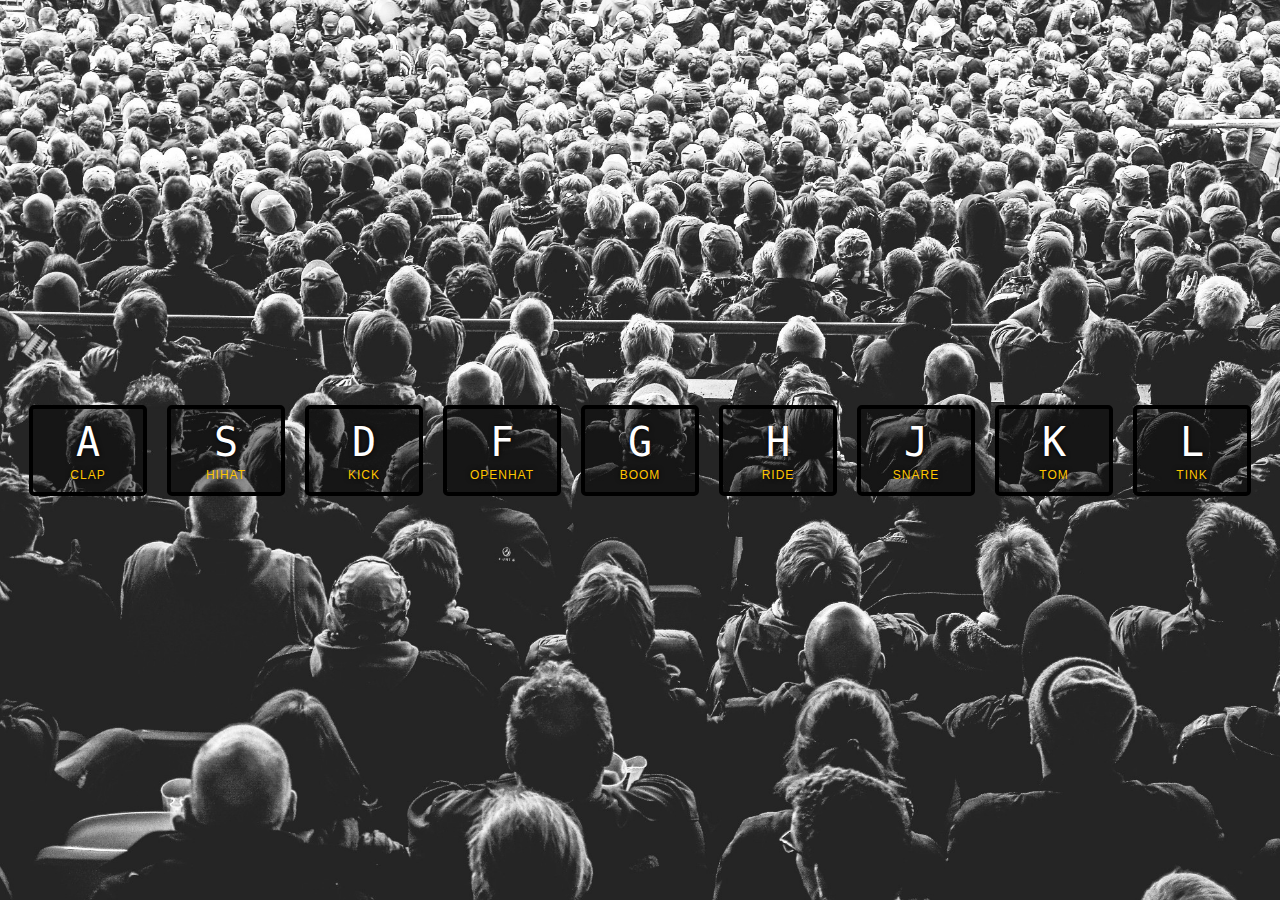
<file: day-1/index.html>
<!DOCTYPE html>
<html lang="en">
  <head>
    <meta charset="UTF-8" />
    <meta http-equiv="X-UA-Compatible" content="IE=edge" />
    <meta name="viewport" content="width=device-width, initial-scale=1.0" />
    <title>JS 30 | Day 1</title>
    <link rel="stylesheet" href="./style.css" />
  </head>
  <body>
    <div class="keys">
      <div data-key="65" class="key">
        <kbd>A</kbd>
        <span class="sound">clap</span>
      </div>
      <div data-key="83" class="key">
        <kbd>S</kbd>
        <span class="sound">hihat</span>
      </div>
      <div data-key="68" class="key">
        <kbd>D</kbd>
        <span class="sound">kick</span>
      </div>
      <div data-key="70" class="key">
        <kbd>F</kbd>
        <span class="sound">openhat</span>
      </div>
      <div data-key="71" class="key">
        <kbd>G</kbd>
        <span class="sound">boom</span>
      </div>
      <div data-key="72" class="key">
        <kbd>H</kbd>
        <span class="sound">ride</span>
      </div>
      <div data-key="74" class="key">
        <kbd>J</kbd>
        <span class="sound">snare</span>
      </div>
      <div data-key="75" class="key">
        <kbd>K</kbd>
        <span class="sound">tom</span>
      </div>
      <div data-key="76" class="key">
        <kbd>L</kbd>
        <span class="sound">tink</span>
      </div>
    </div>

    <audio data-key="65" src="sounds/clap.wav"></audio>
    <audio data-key="83" src="sounds/hihat.wav"></audio>
    <audio data-key="68" src="sounds/kick.wav"></audio>
    <audio data-key="70" src="sounds/openhat.wav"></audio>
    <audio data-key="71" src="sounds/boom.wav"></audio>
    <audio data-key="72" src="sounds/ride.wav"></audio>
    <audio data-key="74" src="sounds/snare.wav"></audio>
    <audio data-key="75" src="sounds/tom.wav"></audio>
    <audio data-key="76" src="sounds/tink.wav"></audio>

    <script src="./script.js"></script>
  </body>
</html>
</file>
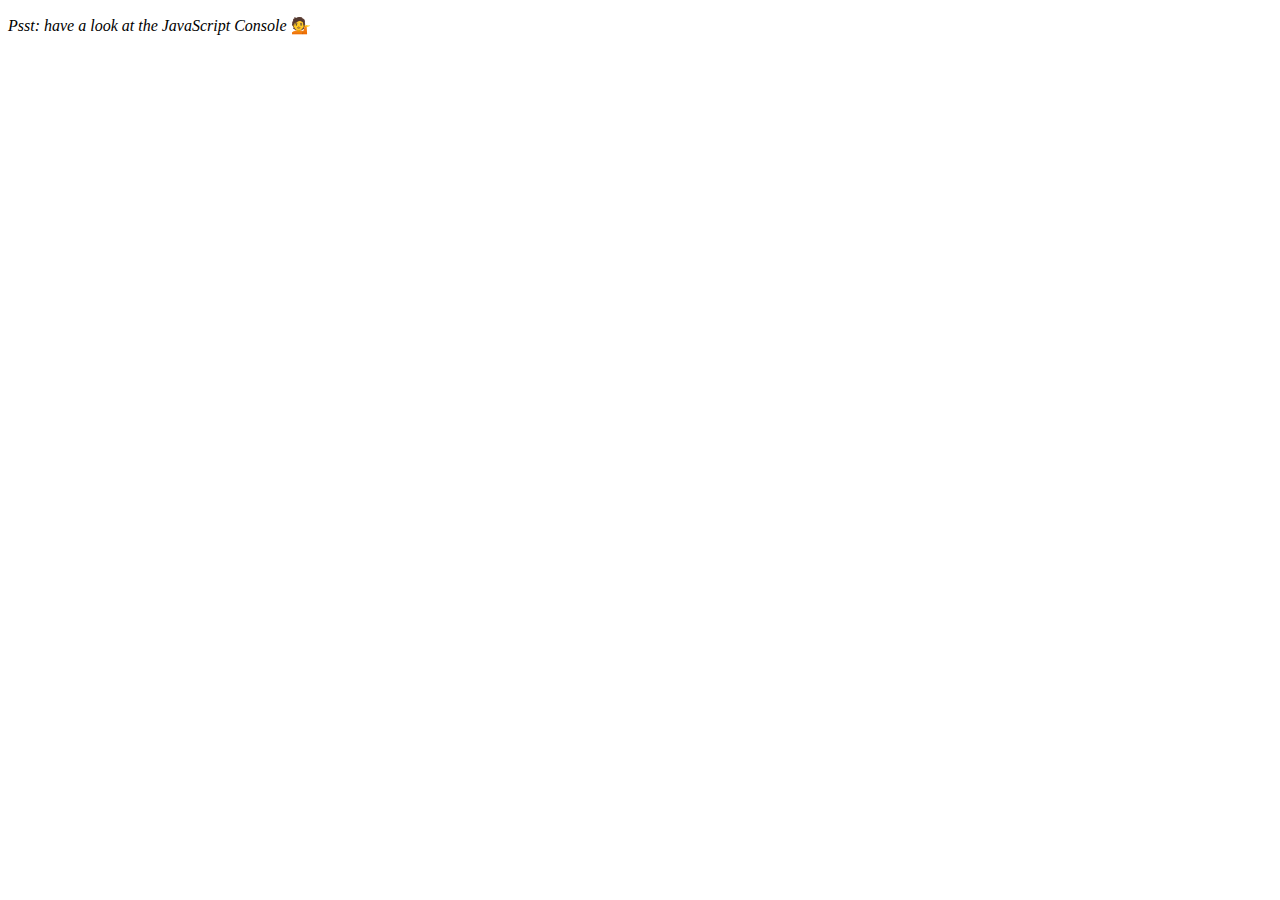
<file: day-4/index.html>
<!DOCTYPE html>
<html lang="en">
  <head>
    <meta charset="UTF-8" />
    <title>Array Cardio 💪</title>
  </head>
  <body>
    <p><em>Psst: have a look at the JavaScript Console</em> 💁</p>
    <script>
      // Get your shorts on - this is an array workout!
      // ## Array Cardio Day 1

      // Some data we can work with

      const inventors = [
        { first: "Albert", last: "Einstein", year: 1879, passed: 1955 },
        { first: "Isaac", last: "Newton", year: 1643, passed: 1727 },
        { first: "Galileo", last: "Galilei", year: 1564, passed: 1642 },
        { first: "Marie", last: "Curie", year: 1867, passed: 1934 },
        { first: "Johannes", last: "Kepler", year: 1571, passed: 1630 },
        { first: "Nicolaus", last: "Copernicus", year: 1473, passed: 1543 },
        { first: "Max", last: "Planck", year: 1858, passed: 1947 },
        { first: "Katherine", last: "Blodgett", year: 1898, passed: 1979 },
        { first: "Ada", last: "Lovelace", year: 1815, passed: 1852 },
        { first: "Sarah E.", last: "Goode", year: 1855, passed: 1905 },
        { first: "Lise", last: "Meitner", year: 1878, passed: 1968 },
        { first: "Hanna", last: "Hammarström", year: 1829, passed: 1909 },
      ];

      const people = [
        "Bernhard, Sandra",
        "Bethea, Erin",
        "Becker, Carl",
        "Bentsen, Lloyd",
        "Beckett, Samuel",
        "Blake, William",
        "Berger, Ric",
        "Beddoes, Mick",
        "Beethoven, Ludwig",
        "Belloc, Hilaire",
        "Begin, Menachem",
        "Bellow, Saul",
        "Benchley, Robert",
        "Blair, Robert",
        "Benenson, Peter",
        "Benjamin, Walter",
        "Berlin, Irving",
        "Benn, Tony",
        "Benson, Leana",
        "Bent, Silas",
        "Berle, Milton",
        "Berry, Halle",
        "Biko, Steve",
        "Beck, Glenn",
        "Bergman, Ingmar",
        "Black, Elk",
        "Berio, Luciano",
        "Berne, Eric",
        "Berra, Yogi",
        "Berry, Wendell",
        "Bevan, Aneurin",
        "Ben-Gurion, David",
        "Bevel, Ken",
        "Biden, Joseph",
        "Bennington, Chester",
        "Bierce, Ambrose",
        "Billings, Josh",
        "Birrell, Augustine",
        "Blair, Tony",
        "Beecher, Henry",
        "Biondo, Frank",
      ];

      // Array.prototype.filter()
      // 1. Filter the list of inventors for those who were born in the 1500's
      const filteredInvestor = inventors.filter(
        (inventor) => inventor.year >= 1500 && inventor.year <= 1600
      );

      console.table(filteredInvestor);

      // Array.prototype.map()
      // 2. Give us an array of the inventors first and last names
      const MapedArr = inventors.map(
        (inventor) => `${inventor.first} ${inventor.last}`
      );

      console.log(MapedArr);

      // Array.prototype.sort()
      // 3. Sort the inventors by birthdate, oldest to youngest
      const sortedArr = inventors.sort((a, b) => (a.year > b.year ? 1 : -1));

      console.table(sortedArr);

      // Array.prototype.reduce()
      // 4. How many years did all the inventors live all together?
      const totalYear = inventors.reduce(
        (total, inventor) => total + (inventor.passed - inventor.year),
        0
      );
      console.log(`Total year ${totalYear}.`);

      // 5. Sort the inventors by years lived
      const inventorsSortedByLivedYear = inventors.sort((a, b) =>
        a.passed - a.year > b.passed - b.year ? 1 : -1
      );

      console.table(inventorsSortedByLivedYear);

      // 6. create a list of Boulevards in Paris that contain 'de' anywhere in the name
      // https://en.wikipedia.org/wiki/Category:Boulevards_in_Paris
      // const category = document.querySelector(".mw-category");
      // const links = [...category.querySelectorAll("a")];

      // const de = links
      //   .map((link) => link.textContent)
      //   .filter((streetName) => streetName.includes("de"));

      // 7. sort Exercise
      // Sort the people alphabetically by last name
      const alpha = people.sort((lastOne, nextOne) => {
        const [alast, afirst] = lastOne.split(", ");
        const [blast, bfirst] = nextOne.split(", ");

        return alast > blast ? 1 : -1;
      });
      console.log(alpha);

      // 8. Reduce Exercise
      // Sum up the instances of each of these
      const data = [
        "car",
        "car",
        "truck",
        "truck",
        "bike",
        "walk",
        "car",
        "van",
        "bike",
        "walk",
        "car",
        "van",
        "car",
        "truck",
      ];

      const transportation = data.reduce((obj, item) => {
        if (!obj[item]) {
          obj[item] = 0;
        }
        obj[item]++;
        return obj;
      }, {});
      console.table(transportation);
    </script>
  </body>
</html>
</file>
<file: day-1/style.css>
html {
  font-size: 10px;
  background: url("./background.jpg") bottom center;
  background-size: cover;
}

body,
html {
  margin: 0;
  padding: 0;
  font-family: sans-serif;
}

.keys {
  display: flex;
  flex: 1;
  min-height: 100vh;
  align-items: center;
  justify-content: center;
}

.key {
  border: 0.4rem solid black;
  border-radius: 0.5rem;
  margin: 1rem;
  font-size: 1.5rem;
  padding: 1rem 0.5rem;
  transition: all 0.07s ease;
  width: 10rem;
  text-align: center;
  color: white;
  background: rgba(0, 0, 0, 0.4);
  text-shadow: 0 0 0.5rem black;
}

.playing {
  transform: scale(1.1);
  border-color: #ffc600;
  box-shadow: 0 0 1rem #ffc600;
}

kbd {
  display: block;
  font-size: 4rem;
}

.sound {
  font-size: 1.2rem;
  text-transform: uppercase;
  letter-spacing: 0.1rem;
  color: #ffc600;
}
</file>
